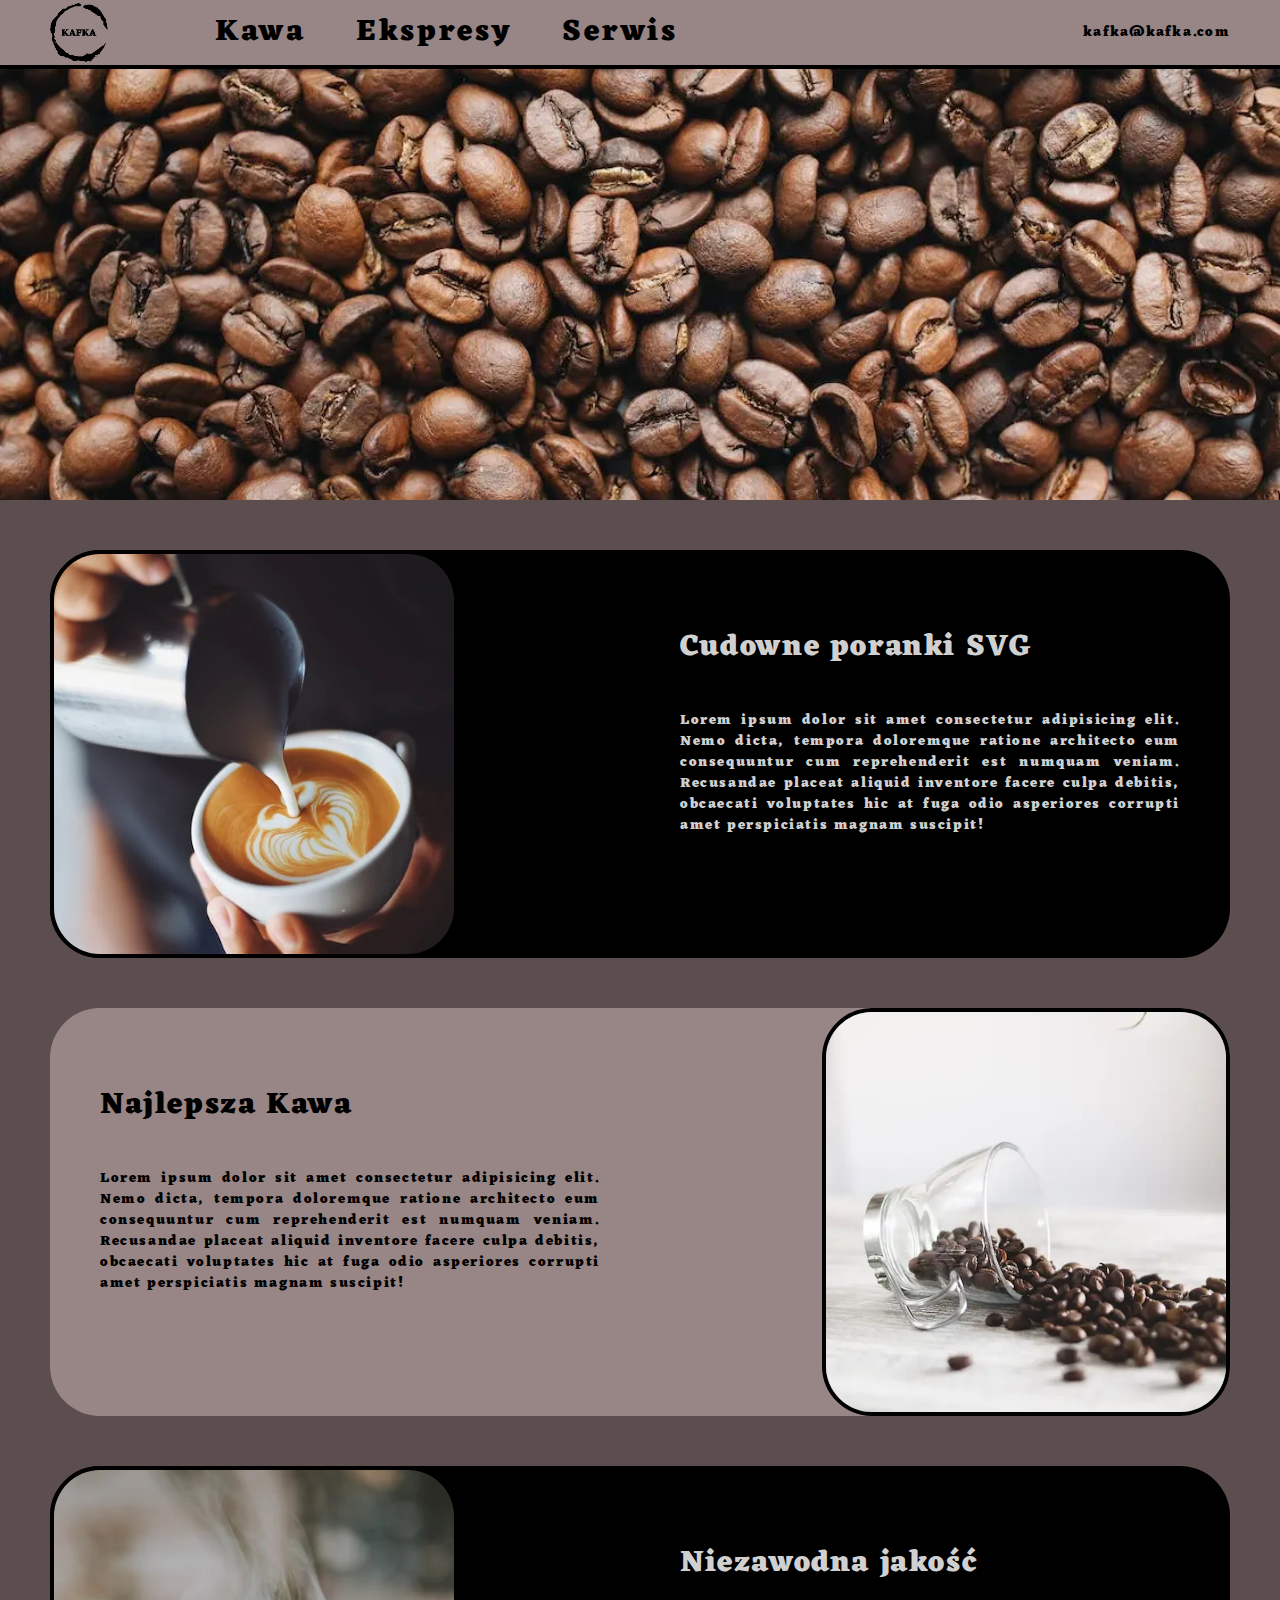
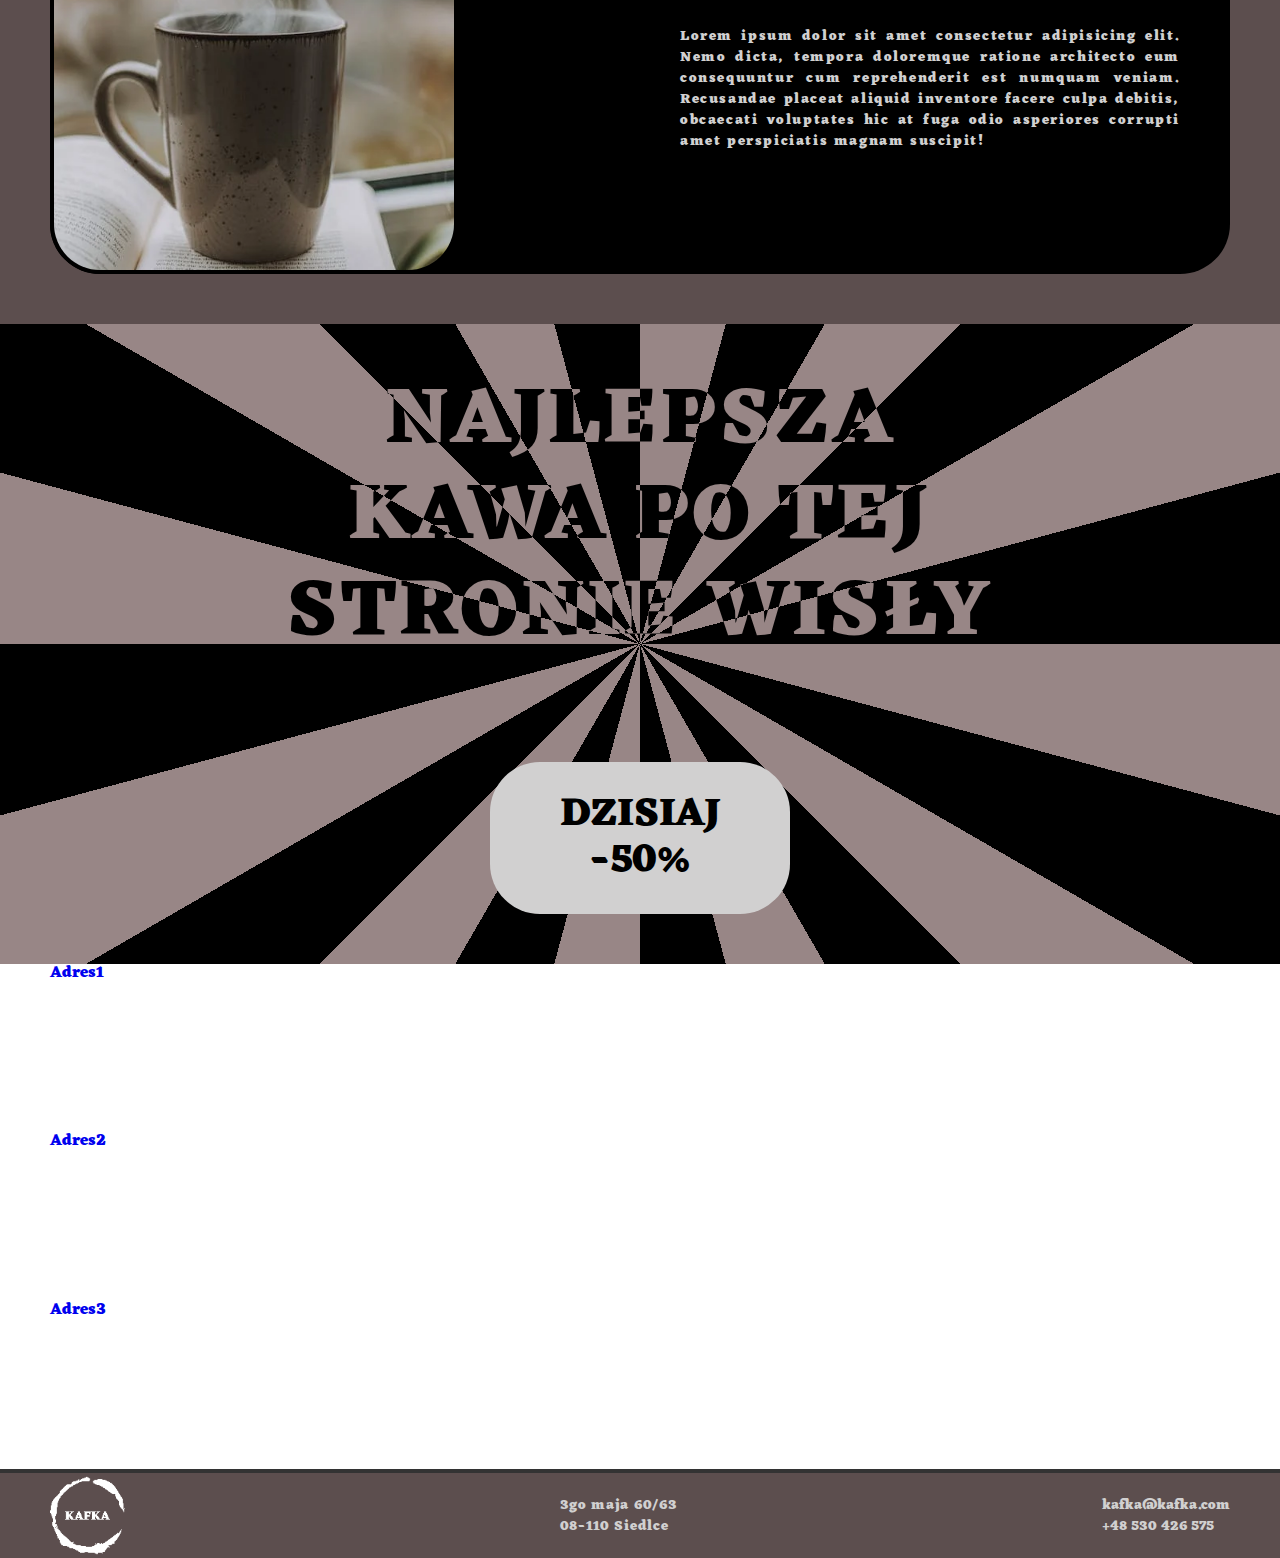
<file: index.html>
<!DOCTYPE html>
<html lang="pl">
  <!-- Nagłówek z tagami meta oraz tytułem i opisem-->
  <head>
    <!-- Normalizator -->
    <link rel="stylesheet" href="css/modern-normalize.css" />
    <!-- Czcionka -->
    <link href="font/Coffee-font.ttf" rel="stylesheet" />
    <!-- Style CSS -->
    <link rel="stylesheet" href="css/styles.css" />
    <meta charset="utf-8" />
    <meta http-equiv="X-UA-Compatible" content="IE=edge" />
    <meta name="viewport" content="width=device-width, initial-scale=1.0" />
    <title>Kafka</title>
    <meta name="description" content="Module 4" />
  </head>
  <body>
    <header class="top-bar">
      <div class="container top-menu">
        <div class="top-menu left">
          <a class="logo-top" href="/index.html"></a>
          <nav>
            <ul class="top-menu right">
              <li><a class="menu-item" href="#">Kawa</a></li>
              <li><a class="menu-item" href="#">Ekspresy</a></li>
              <li><a class="menu-item" href="#">Serwis</a></li>
            </ul>
          </nav>
        </div>
        <a class="menu-item mail" href="mailto:kafka@kafka.com"> kafka@kafka.com</a>
      </div>
    </header>
    <main>
      <section class="coffee-image"></section>
      <section class="article-content">
        <div class="container">
          <ul>
            <li class="article-flex">
              <div class="parent">
                <div class="article-photo p-1">
                  <a class="photo-link" href="./svg.html">Sprawdź SVG</a>
                </div>
              </div>
              <div class="article-text-box">
                <h3>Cudowne poranki SVG</h3>
                <p>
                  Lorem ipsum dolor sit amet consectetur adipisicing elit. Nemo dicta, tempora
                  doloremque ratione architecto eum consequuntur cum reprehenderit est numquam
                  veniam. Recusandae placeat aliquid inventore facere culpa debitis, obcaecati
                  voluptates hic at fuga odio asperiores corrupti amet perspiciatis magnam suscipit!
                </p>
              </div>
            </li>
            <li class="article-flex">
              <div class="parent">
                <div class="article-photo p-2">
                  <a class="photo-link" href="#">Sprawdź ofertę</a>
                </div>
              </div>
              <div class="article-text-box">
                <h3>Najlepsza Kawa</h3>
                <p>
                  Lorem ipsum dolor sit amet consectetur adipisicing elit. Nemo dicta, tempora
                  doloremque ratione architecto eum consequuntur cum reprehenderit est numquam
                  veniam. Recusandae placeat aliquid inventore facere culpa debitis, obcaecati
                  voluptates hic at fuga odio asperiores corrupti amet perspiciatis magnam suscipit!
                </p>
              </div>
            </li>
            <li class="article-flex">
              <div class="parent">
                <div class="article-photo p-3">
                  <a class="photo-link" href="#">Sprawdź ofertę</a>
                </div>
              </div>
              <div class="article-text-box">
                <h3>Niezawodna jakość</h3>
                <p>
                  Lorem ipsum dolor sit amet consectetur adipisicing elit. Nemo dicta, tempora
                  doloremque ratione architecto eum consequuntur cum reprehenderit est numquam
                  veniam. Recusandae placeat aliquid inventore facere culpa debitis, obcaecati
                  voluptates hic at fuga odio asperiores corrupti amet perspiciatis magnam suscipit!
                </p>
              </div>
            </li>
          </ul>
        </div>
      </section>
      <section class="call-to-action">
        <div class="container">
          <div class="background-text"><h1>Najlepsza kawa po tej stronie wisły</h1></div>
          <button type="button" class="buy-coffee">DZISIAJ -50%</button>
        </div>
      </section>
      <section>
        <div class="container">
          <address class="flex-box">
            <ul class="flex-test">
              <li>
                <a href="#">Adres1</a>
              </li>
              <li>
                <a href="#">Adres2</a>
              </li>
              <li>
                <a href="#">Adres3</a>
              </li>
            </ul>
          </address>
        </div>
      </section>
    </main>
    <footer class="bottom-bar">
      <div class="container">
        <ul class="bottom-menu">
          <a class="logo-bottom" href="/index.html"></a>
          <li>
            <address>
              3go maja 60/63
              <br />
              08-110 Siedlce
            </address>
          </li>
          <li>
            <span
              ><a class="mail" href="mailto:kafka@kafka.com"> kafka@kafka.com</a> <br />
              <a class="mail" href="tel:+48530426575"> +48 530 426 575</a>
            </span>
          </li>
        </ul>
      </div>
    </footer>
  </body>
</html>
</file>
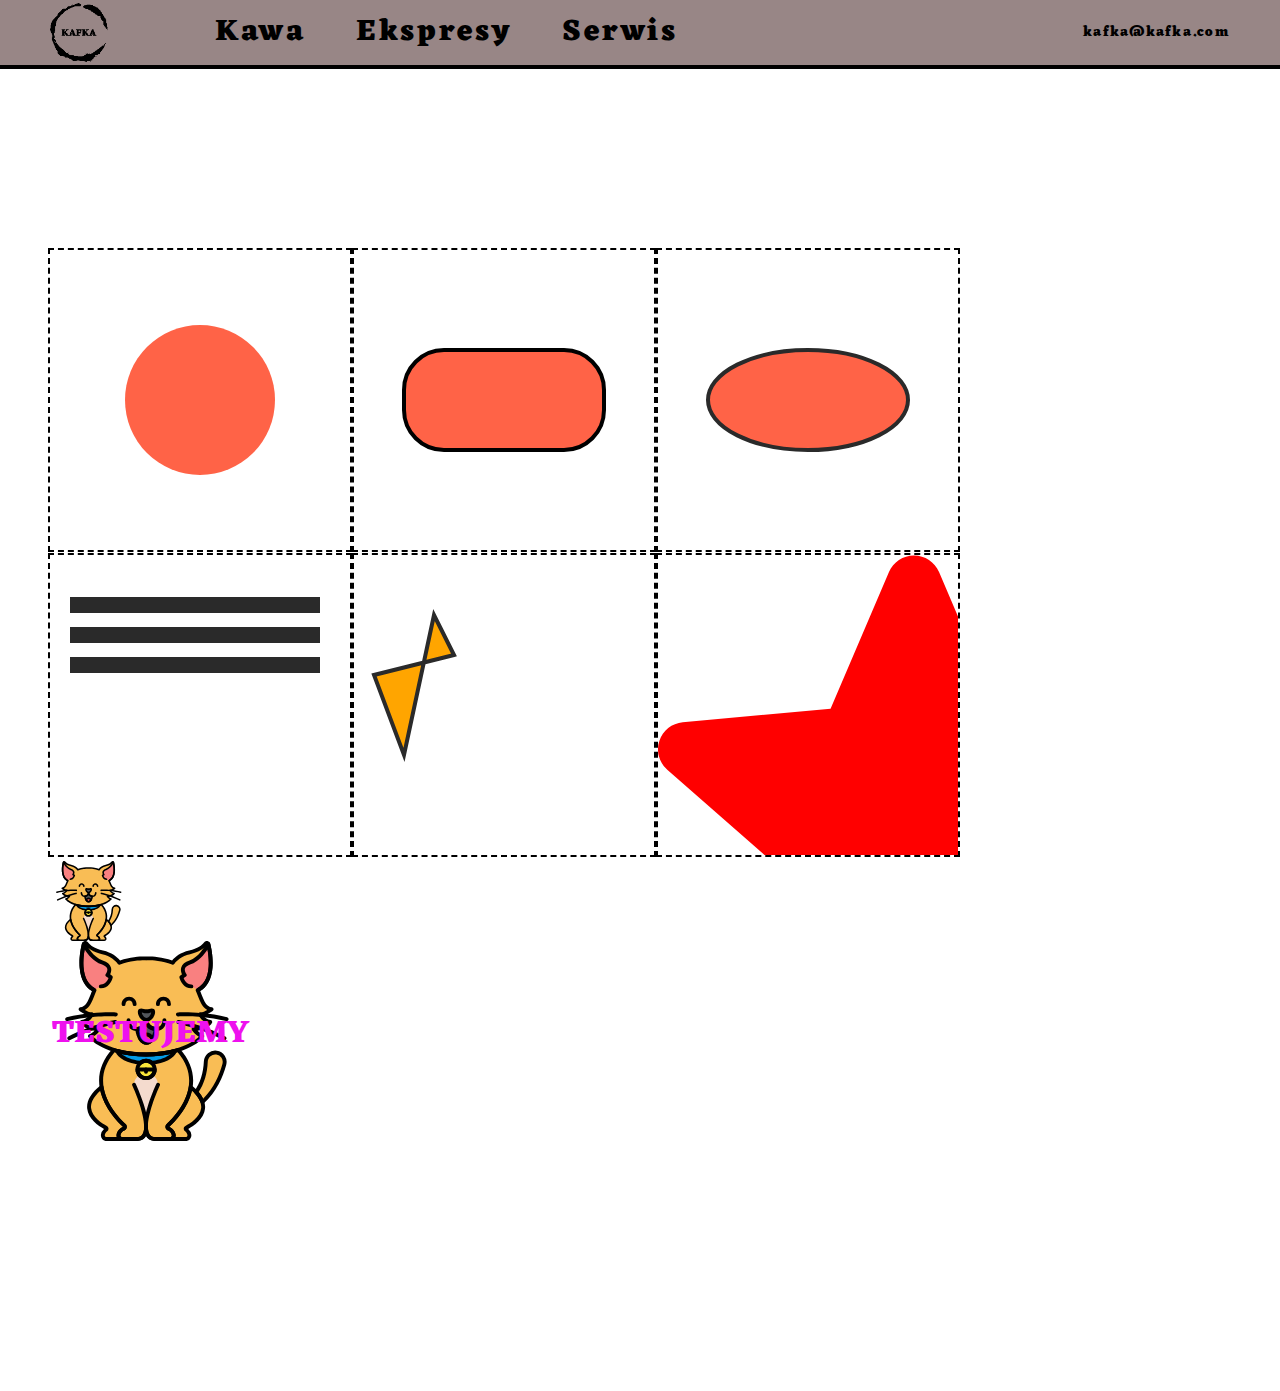
<file: svg.html>
<html lang="pl">
  <!-- Nagłówek z tagami meta oraz tytułem i opisem-->
  <head>
    <!-- Normalizator -->
    <link rel="stylesheet" href="css/modern-normalize.css" />
    <!-- Czcionka -->
    <link href="font/Coffee-font.ttf" rel="stylesheet" />
    <!-- Style CSS -->
    <link rel="stylesheet" href="css/styles.css" />
    <meta charset="utf-8" />
    <meta http-equiv="X-UA-Compatible" content="IE=edge" />
    <meta name="viewport" content="width=device-width, initial-scale=1.0" />
    <title>Kafka</title>
    <meta name="description" content="Module 4" />
  </head>
  <body>
    <header class="top-bar">
      <div class="container top-menu">
        <div class="top-menu left">
          <a class="logo-top" href="/index.html"></a>
          <nav>
            <ul class="top-menu right">
              <li><a class="menu-item" href="#">Kawa</a></li>
              <li><a class="menu-item" href="#">Ekspresy</a></li>
              <li><a class="menu-item" href="#">Serwis</a></li>
            </ul>
          </nav>
        </div>
        <a class="menu-item mail" href="mailto:kafka@kafka.com"> kafka@kafka.com</a>
      </div>
    </header>
    <main>
      <section class="svg-section">
        <div class="container">
          <svg>
            <circle r="75" cx="50%" cy="50%" fill="tomato" />
          </svg>
          <svg>
            <rect
              width="200"
              height="100"
              fill="tomato"
              stroke="black"
              stroke-width="4"
              x="50"
              y="100"
              rx="40"
            />
          </svg>
          <svg>
            <ellipse
              rx="100"
              ry="50"
              cx="50%"
              cy="50%"
              fill="tomato"
              stroke="#2a2a2a"
              stroke-width="4"
            />
          </svg>
          <svg>
            <line x1="20" y1="50" x2="270" y2="50" stroke="#2a2a2a" stroke-width="16" />
            <line x1="20" y1="80" x2="270" y2="80" stroke="#2a2a2a" stroke-width="16" />
            <line x1="20" y1="110" x2="270" y2="110" stroke="#2a2a2a" stroke-width="16" />
          </svg>
          <svg>
            <polygon
              points="100,100 20,120 50,200 80,60"
              fill="orange"
              stroke="#2a2a2a"
              stroke-width="4"
            />
          </svg>
          <svg>
            <path
              d="M510.652 185.883a27.177 27.177 0 00-23.402-18.688l-147.797-13.418-58.41-136.75C276.73 6.98 266.918.497 255.996.497s-20.738 6.483-25.023 16.53l-58.41 136.75-147.82 13.418c-10.837 1-20.013 8.34-23.403 18.688a27.25 27.25 0 007.937 28.926L121 312.773 88.059 457.86c-2.41 10.668 1.73 21.7 10.582 28.098a27.087 27.087 0 0015.957 5.184 27.14 27.14 0 0013.953-3.86l127.445-76.203 127.422 76.203a27.197 27.197 0 0029.934-1.324c8.851-6.398 12.992-17.43 10.582-28.098l-32.942-145.086 111.723-97.964a27.246 27.246 0 007.937-28.926zM258.45 409.605"
              fill="red"
            />
          </svg>
          <img src="./svg/cat_segyum.svg" width="80" />
          <div class="svg-background">
            <h1>TESTUJEMY</h1>
          </div>
        </div>
      </section>
    </main>
  </body>
</html>
</file>
<file: css/styles.css>
:root {
  --box-width: 200px;
  --box-height: 100px;
  --light-black: #333;
  --blue: #44f;
  --green: #5f5;
  --red: #f44;
  --purple: #e1e;
  --yellow: #ee1;
  --coffee-dark: #5c4e4e;
  --coffee-light: #988686;
  --coffee-gray: #d1d0d0;
  --coffee-black: #000;
  --width: 200px;
}

@font-face {
  font-family: 'CoffeeFont';
  src: url('/font/Coffee-font.ttf') format('truetype');
}

*,
::before,
::after {
  box-sizing: border-box;
}

body {
  font-family: 'CoffeeFont', sans-serif;
}

h1,
h2,
h3,
h4,
h5,
h6,
ul,
p,
li {
  margin: 0;
  padding: 0;
  border: 0;
}

img {
  display: block;
}

a {
  text-decoration: none;
}

li {
  list-style: none;
  display: inline-block;
}

address {
  font-style: normal;
}

.top-bar {
  position: fixed;
  z-index: 3;
  width: 100%;
  background-color: var(--coffee-light);
  border-bottom: 4px solid var(--coffee-black);
}

.top-menu {
  display: flex;
  align-items: center;
  justify-content: space-between;
}

.logo-top {
  height: 65px;
  width: 65px;
  background-image: url('../images/logo-black.webp');
  background-size: contain;
  background-repeat: no-repeat;
}

.logo-top:hover {
  background-image: url('../images/logo-white.webp');
}

.logo-bottom {
  height: 85px;
  width: 85px;
  background-image: url('../images/logo-white.webp');
  background-size: contain;
  background-repeat: no-repeat;
}

.logo-bottom:hover {
  background-image: url('../images/logo-black.webp');
}

.right {
  gap: 50px;
}

.left {
  gap: 100px;
}

.menu-item {
  font-size: 30px;
  line-height: 1.5;
  color: var(--coffee-black);
  letter-spacing: 0.09em;
}

.menu-item:hover {
  color: var(--coffee-gray);
}

.mail {
  font-size: 14px;
}

.mail:hover {
  text-decoration: underline;
}

.container {
  width: 1200px;
  padding: 0 10px;
  margin: 0 auto;
}

.svg-section svg {
  width: 300px;
  height: 300px;
  outline: 2px dashed #000;
}

.test-width {
  margin: 0 auto;
  width: 100px;
}
.svg-section {
  padding: 250px 0px;
}
.svg-background {
  background-image: url('/svg/cat_segyum.svg');
  background-repeat: no-repeat;
  width: 200px;
  height: 200px;
  background-size: cover;
  text-align: center;
  color: var(--purple);
  padding: 75px 0px;
}
.coffee-image {
  height: 500px;
  background-image: url('../images/coffee-seeds.webp');
  background-size: cover;
  background-position: 50% 50%;
  text-align: center;
}

.article-flex {
  display: flex;
  justify-content: space-between;
  color: var(--coffee-gray);
  gap: 100px;
  margin-bottom: 50px;
}

.article-flex:last-child {
  margin-bottom: 0;
}

.article-flex:nth-child(2n + 1) {
  background-color: var(--coffee-black);
  border-radius: 50px;
  padding-right: 50px;
}

.article-flex:nth-child(2n) {
  background-color: var(--coffee-light);
  border-radius: 50px;
  padding-left: 50px;
  flex-direction: row-reverse;
  color: var(--coffee-black);
}

.article-content {
  background-color: var(--coffee-dark);
  padding: 50px 0px;
}

.article-photo {
  position: relative;
  height: 400px;
  width: 400px;
  align-items: center;
  background-size: cover;
  transition: all 0.5s;
}

.parent {
  overflow: hidden;
  border-radius: 50px;
  border: 4px solid var(--coffee-black);
}
.article-photo:hover {
  transform: scale(2);
  cursor: pointer;
}

.parent:hover .photo-link {
  display: block;
}
.p-1 {
  background-image: url('../images/coffee-1.webp');
  background-position: 50% 20%;
}

.p-2 {
  background-image: url('../images/coffee-2.webp');
  background-position: 50% 100%;
}

.p-3 {
  background-image: url('../images/coffee-3.webp');
  background-position: 50% 80%;
}

.photo-link {
  display: none;
  padding: 150px 100px;
  text-align: center;
  margin: auto;
  position: absolute;
  cursor: pointer;
  color: var(--coffee-black);
  font-size: 40px;
  text-decoration: underline;
}

.article-text-box {
  width: 500px;
  letter-spacing: 0.1em;
  line-height: 1.5;
  padding: 75px 0;
}

.article-text-box h3 {
  font-size: 30px;
  margin-bottom: 40px;
}

.article-text-box p {
  font-size: 14px;
  text-align: justify;
  text-justify: inter-word;
}

.call-to-action {
  background: repeating-conic-gradient(var(--coffee-light) 0 15deg, var(--coffee-black) 0 30deg);
  text-align: center;
}

.call-to-action h1 {
  background: repeating-conic-gradient(var(--coffee-black) 0 15deg, var(--coffee-light) 0 30deg);
  background-position: 0px 0px;
  background-size: 100% 640px;
  background-repeat: no-repeat;
  background-clip: text;
  -webkit-background-clip: text;
  color: transparent;
  padding: 50px 200px;
  text-align: center;
  font-size: 80px;
  line-height: 1.2;
  letter-spacing: 0.05em;
  text-transform: uppercase;
}

.call-to-action h1:hover {
  color: var(--coffee-gray);
}

.buy-coffee {
  background-color: var(--coffee-gray);
  color: var(--coffee-black);
  font-size: 40px;
  width: 300px;
  padding: 30px;
  border: 0px;
  border-radius: 50px;
  margin-top: 50px;
  margin-bottom: 50px;
  transition: all 0.5s;
}

.buy-coffee:hover,
.buy-coffee:focus {
  transition: all 0.5s;
  cursor: pointer;
  position: relative;
  color: var(--coffee-dark);
  box-shadow: 0px 4px 5px var(--light-black), 0px 8px 10px var(--coffee-dark),
    0px 12px 15px var(--coffee-light);
}

.bottom-bar {
  border-top: 4px solid var(--light-black);
  background-color: var(--coffee-dark);
  margin-bottom: -5px;
}
.bottom-menu {
  display: flex;
  flex: 1;
  justify-content: space-between;
  align-items: center;
}
.bottom-menu address {
  text-decoration: none;
  font-style: normal;
  color: var(--coffee-gray);
  font-size: 14px;
  letter-spacing: 0.05em;
  font-weight: 400;
  line-height: 1.5;
}
.bottom-menu br {
  font-size: 0px;
}
.bottom-menu a {
  color: var(--coffee-gray);
  line-height: 1.5;
}

.flex-test {
  list-style: none;
  display: flex;
  flex-direction: column;
  gap: 150px;
}

.flex-box {
  padding-bottom: 150px;
}
</file>
